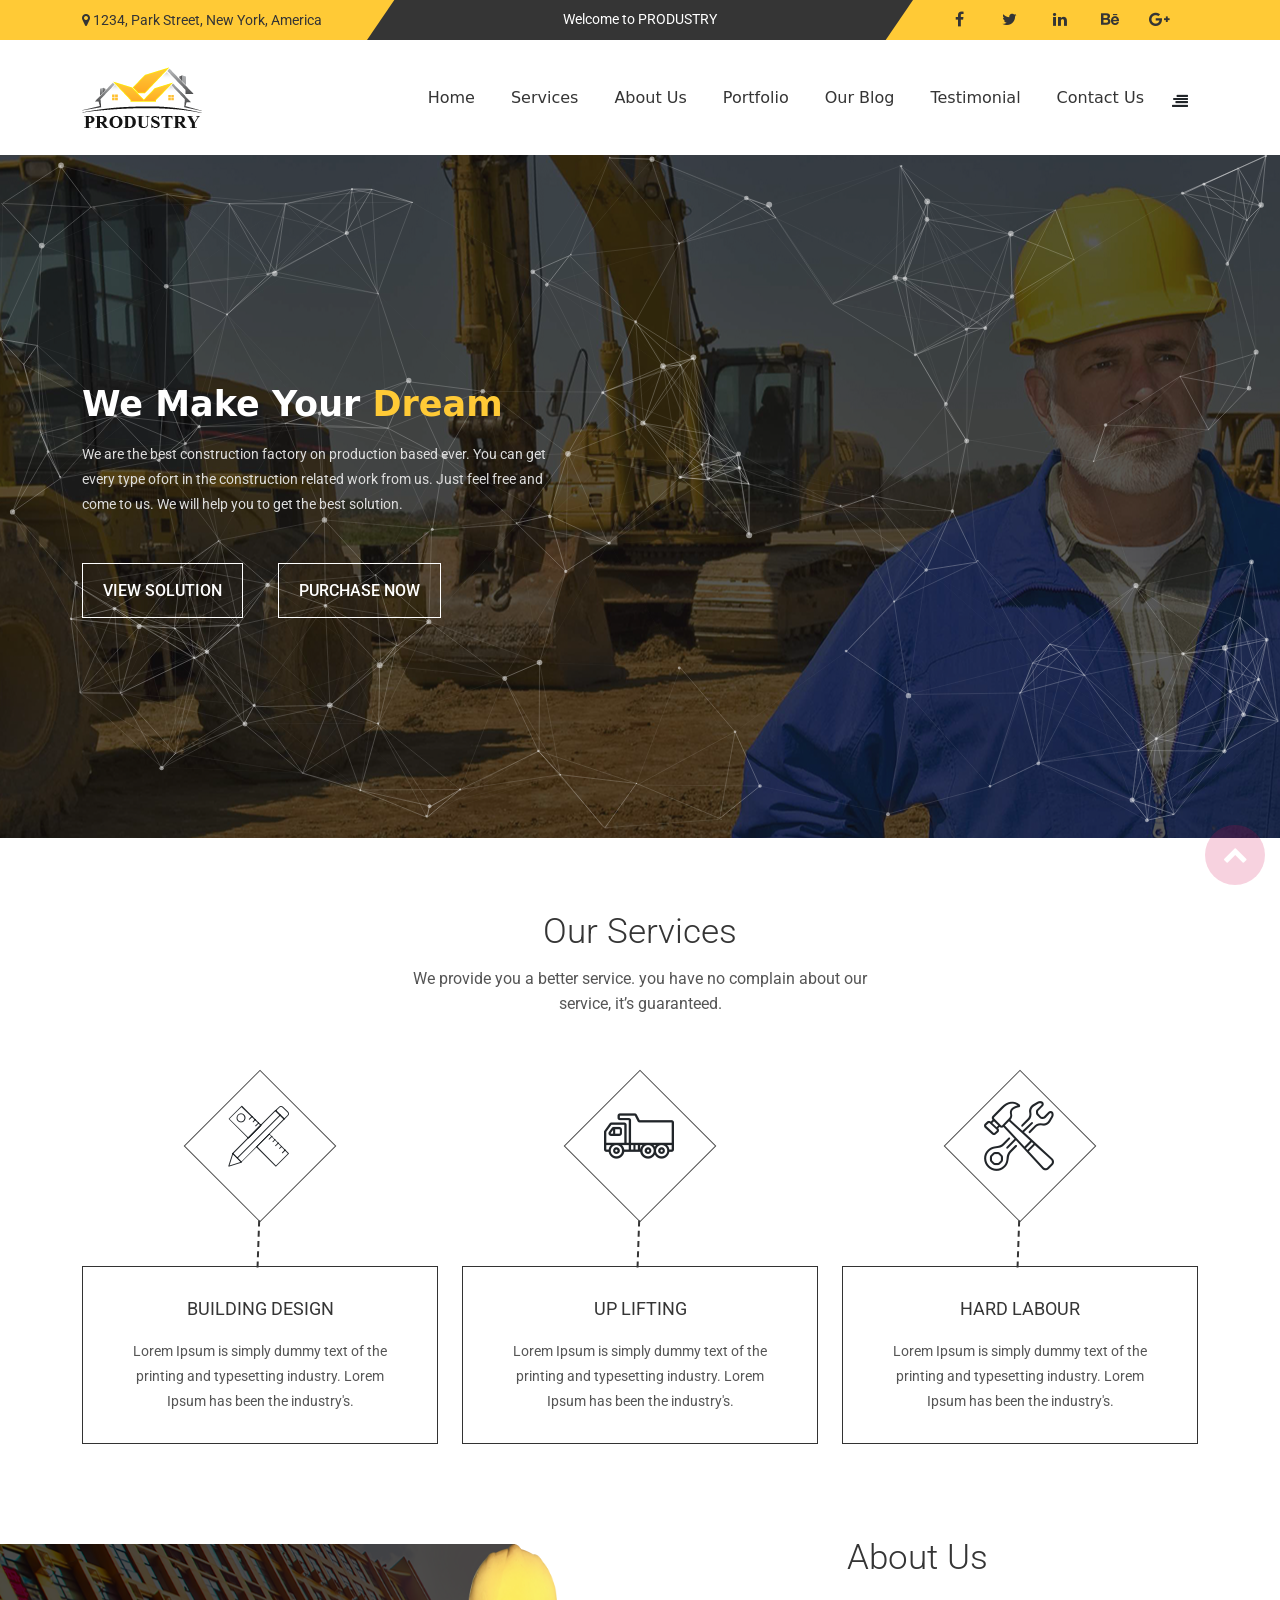
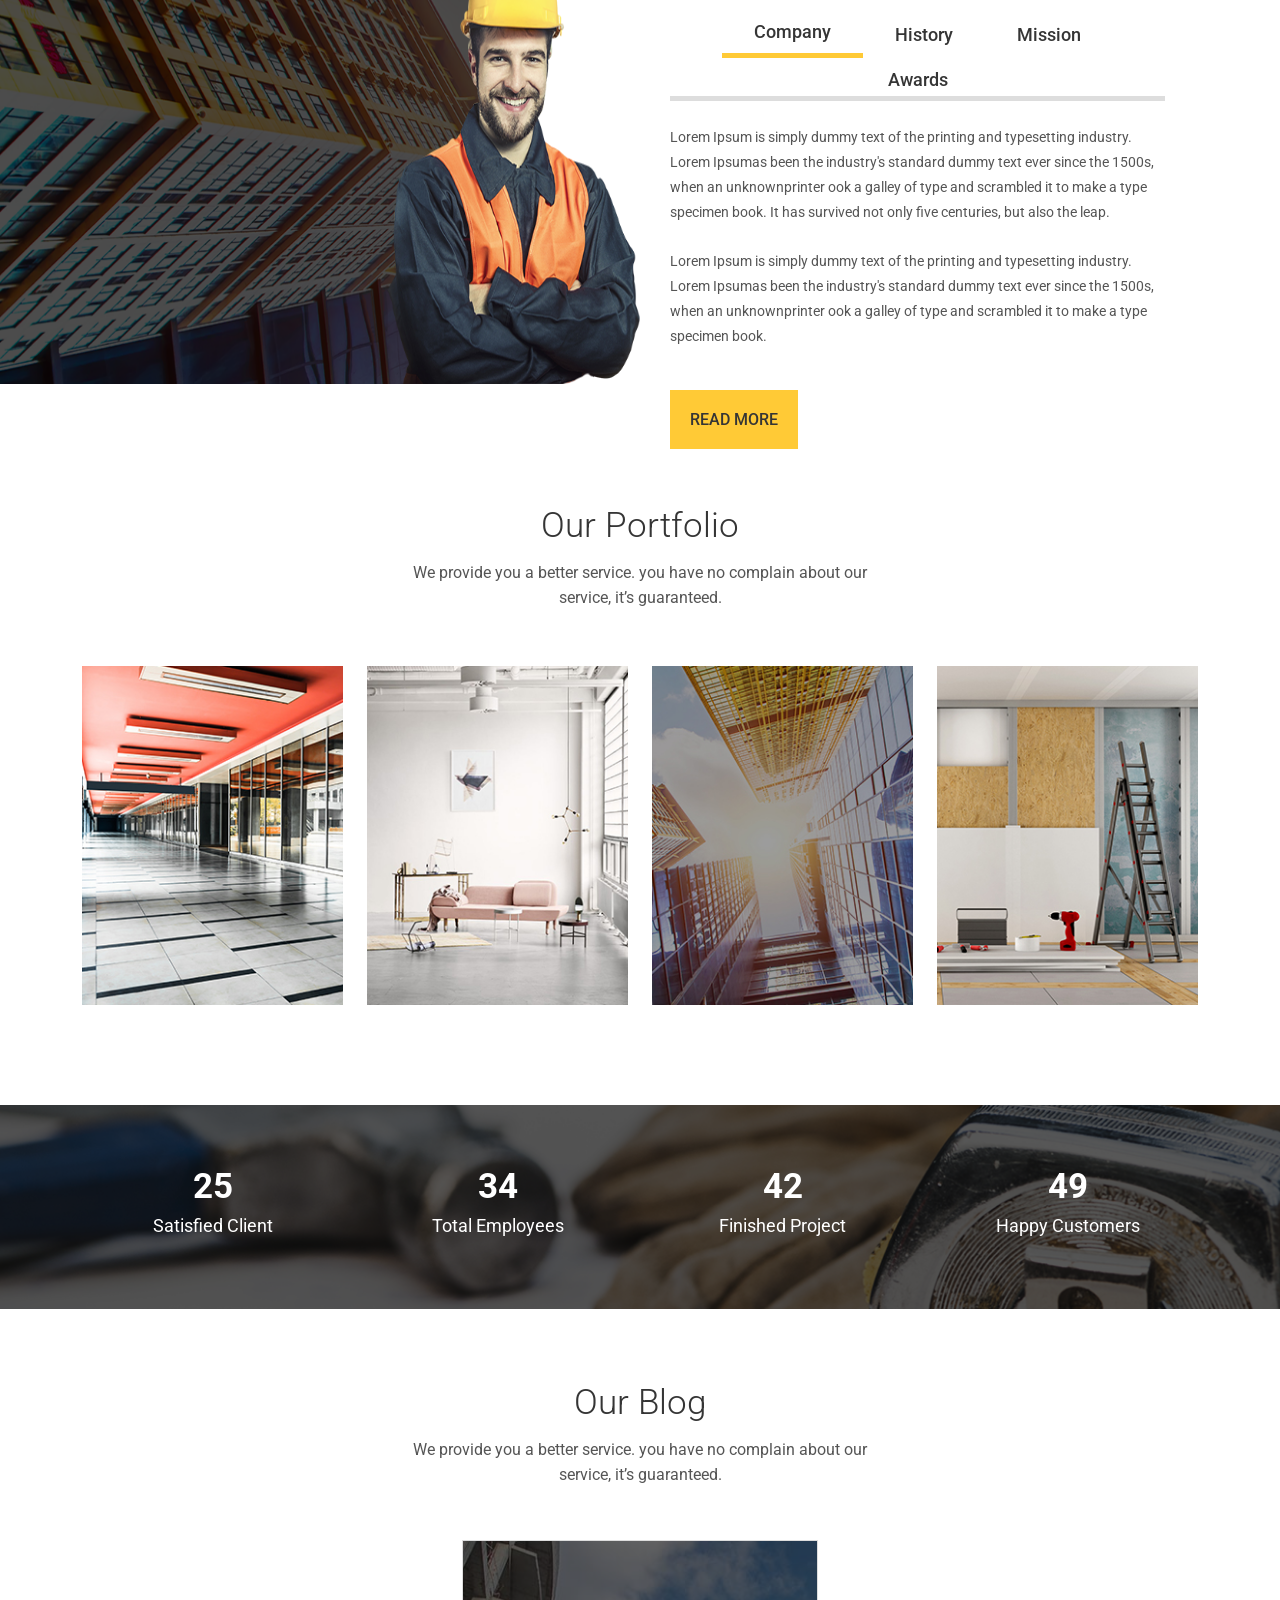
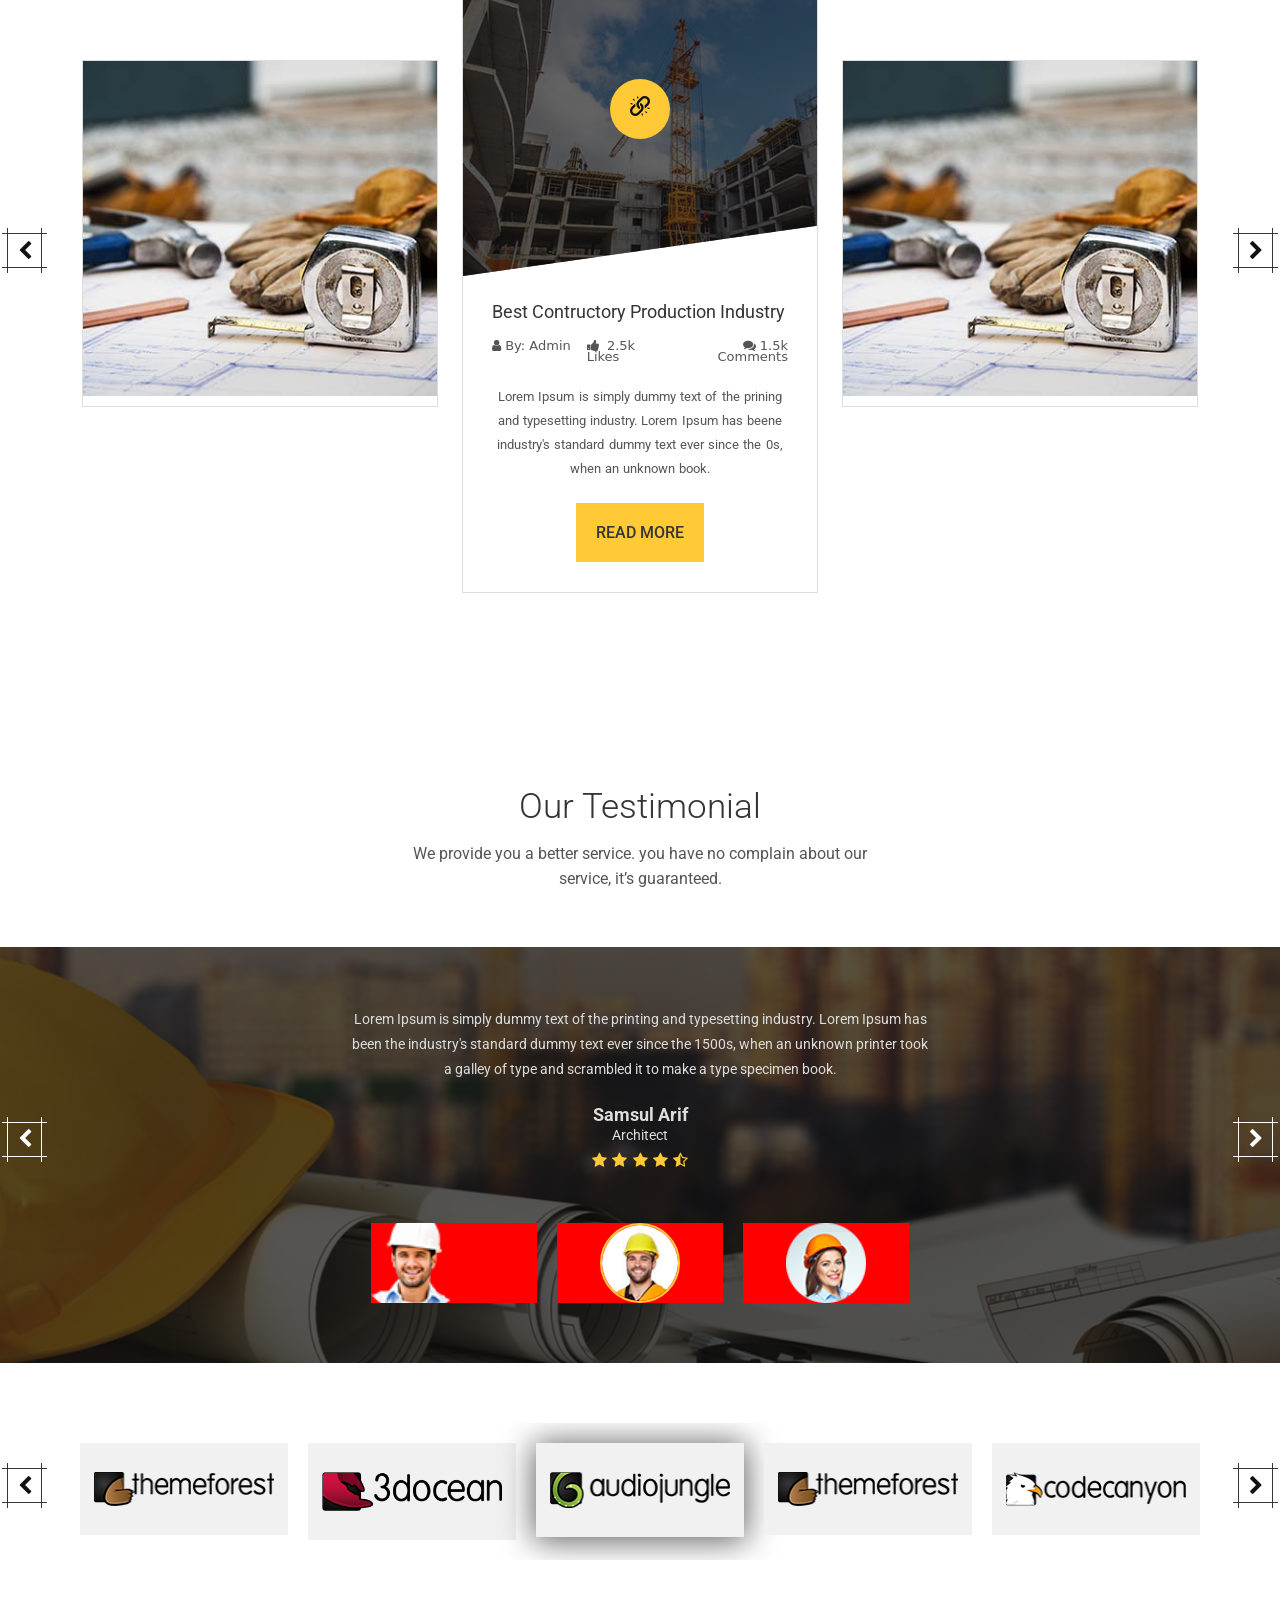
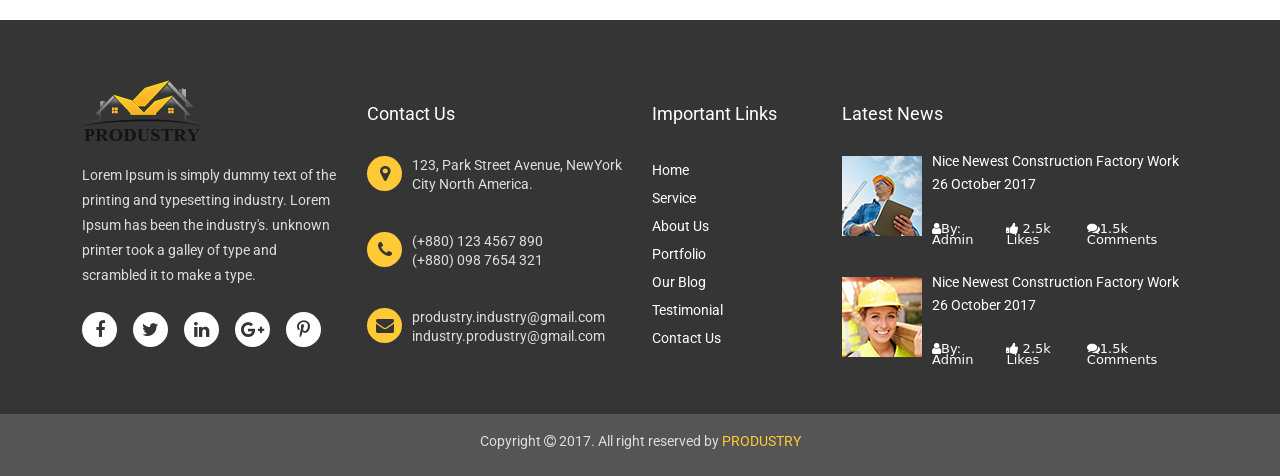
<file: index.html>
<!DOCTYPE html>
<html lang="en">
<head>
    <meta charset="UTF-8">
    <meta http-equiv="X-UA-Compatible" content="IE=edge">
    <meta name="viewport" content="width=device-width, initial-scale=1.0">
    <title>Produstry</title>
    <link href="https://fonts.googleapis.com/css2?family=Roboto:wght@300;400;500;700;900&display=swap" rel="stylesheet">
    <link rel="stylesheet" href="https://cdnjs.cloudflare.com/ajax/libs/font-awesome/4.7.0/css/font-awesome.min.css">
    <link rel="stylesheet" href="font/flaticon.css">
    <link rel="stylesheet" href="css/bootstrap.min.css">
    <link rel="stylesheet" href="css/slick.css">
    <link rel="stylesheet" href="css/style.css">
</head>
<body id="index-main" data-bs-spy="scroll" data-bs-target=".navbar-nav">
    <!-- =====================Preloader part Start Herea================ -->
  <div class="preloader">
      <div id="loader" class="load"> 
      </div>
  </div>
    <!--=========================Heading Top Start Here=====================-->
    <section id="header-top">
      <div class="container">
        <div class="row">
            <div class="col-lg-3 header-top-left align-item-center">
                <p>
                    <i class="fa fa-map-marker" aria-hidden="true"></i>
                    1234, Park Street, New York, America
                </p>

            </div>
            <div class="col-lg-6">
                <div class="header-top-middle">
                    <h4 class="">Welcome to PRODUSTRY</h4>
                </div>
            </div>
            <div class="col-lg-3 text-end social-icon">
                <ul>
                  <li><a href="#"><i class="fa fa-facebook"></i></a></li>
                  <li><a href="#"> <i class="fa fa-twitter"></i></a></li>
                  <li><a href="#"><i class="fa fa-linkedin"></i></a></li>
                  <li><a href="#"><i class="fa fa-behance"></i></a></li>
                  <li><a href="#"> <i class="fa fa-google-plus"></i></a></li>
                </ul>   
            </div>
        </div>
      </div>
    </section>
    <!--=========================Navbar Start Here=====================-->
    <nav class="navbar navbar-expand-lg ">
        <div class="container">
          <a class="navbar-brand" href="#index-main">
            <img src="images/logo.png" alt="logo">
          </a>
          <button class="navbar-toggler" type="button" data-bs-toggle="collapse" data-bs-target="#navbarSupportedContent" aria-controls="navbarSupportedContent" aria-expanded="false" aria-label="Toggle navigation">
            <i class="fa fa-bars" aria-hidden="true"></i>
          </button>
          <div class="collapse navbar-collapse" id="navbarSupportedContent">
            <ul class="navbar-nav ms-auto mb-2 mb-lg-0">
              <li class="nav-item">
                <a class="nav-link" aria-current="page" href="#index-main">Home</a>
              </li>
              <li class="nav-item">
                <a class="nav-link" aria-current="page" href="#service">Services</a>
              </li>
              <li class="nav-item">
                <a class="nav-link" aria-current="page" href="#about">About Us</a>
              </li>
              <li class="nav-item">
                <a class="nav-link" aria-current="page" href="#portfolio">Portfolio</a>
              </li>
              <li class="nav-item">
                <a class="nav-link" aria-current="page" href="#blog">Our Blog</a>
              </li>
              <li class="nav-item">
                <a class="nav-link" aria-current="page" href="#testimonial-top">Testimonial</a>
              </li>
              <li class="nav-item">
                <a class="nav-link" aria-current="page" href="#footer">Contact Us</a>
              </li>
              <li class="nav-item">
               <span class="fa fa-align-right"></span>
              </li>
            </ul>
      
          </div>
        </div>
      </nav>    
    <!--=========================Bannar Start Here=====================-->
    <section id="bannar">
        <div id="particles-js"></div>
        <div class="container">
            <div class="row">
                <div class="col-lg-6 bannar-content">
                    <h3>We Make Your <span>Dream</span></h3>
                    <p>We are the best construction factory on production based ever. You can get every type ofort in the construction related work from us. Just feel free and come to us. We will help you to get the best solution.</p>
                    <div class="bannar-btn">
                      <a href="">view solution</a>
                      <a data-bs-toggle="modal" data-bs-target="#exampleModal">purchase now</a>
                    </div>
                </div>
            </div>
        </div>
    </section>
    <div class="modal fade" id="exampleModal" tabindex="-1" aria-labelledby="exampleModalLabel" aria-hidden="true">
      <div class="modal-dialog">
        <div class="modal-content">
          <div class="modal-header">
            <h5 class="modal-title" id="exampleModalLabel">Login Now</h5>
            <button type="button" class="btn-close" data-bs-dismiss="modal" aria-label="Close"></button>
          </div>
          <div class="modal-body">
            <div class="row">
              <div class="col-lg-6">
                dfsfds
              </div>
              <div class="col-lg-6">
                fjdkfj
              </div>
            </div>
          </div>
          <div class="modal-footer">
            <button type="button" class="btn btn-secondary" data-bs-dismiss="modal">Close</button>
            <button type="button" class="btn btn-primary">Save changes</button>
          </div>
        </div>
      </div>
    </div>
    <!--=========================Service Start Here=====================-->
    <section id="service">
      <div class="container">
        <div class="row">
          <div class="col-lg-12 text-center heading-top">
            <h3>our Services</h3>
          </div>
        </div>
        <div class="row">
          <div class="col-lg-6 m-auto text-center heading-bottom">
            <h5>We provide you a better service. you have no complain about our service, it’s guaranteed.</h5>
          </div>
        </div>
        <div class="row">
          <div class="col-lg-4 service-main">
            <div class="service-icon">
              <i class="flaticon-pencil"></i>
            </div>
            <div class="service-content text-center">
                <h4>Building Design</h4>
                <p>Lorem Ipsum is simply dummy text of the printing and typesetting industry. Lorem Ipsum has been the industry's.</p>
            </div>
          </div>
          <div class="col-lg-4 service-main">
            <div class="service-icon">
              <i class="flaticon-dump-truck"></i>
            </div>
            <div class="service-content text-center">
                <h4>up lifting</h4>
                <p>Lorem Ipsum is simply dummy text of the printing and typesetting industry. Lorem Ipsum has been the industry's.</p>
            </div>
          </div>
          <div class="col-lg-4 service-main">
            <div class="service-icon">
              <i class="flaticon-tools"></i>
            </div>
            <div class="service-content text-center">
                <h4>hard labour</h4>
                <p>Lorem Ipsum is simply dummy text of the printing and typesetting industry. Lorem Ipsum has been the industry's.</p>
            </div>
          </div>
        </div>
      </div>
    </section>
    <!--=========================about Start Here=====================-->
    <section id="about">
      <div class="about-main d-flex">
        <div class="about-left">
          <img src="images/about-bg.png" alt="images" height="100%" class=" w-100">
        </div>
        <div class="about-right">
          <div class="row">
            <div class="col-lg-12 text-center heading-top">
              <h3>About Us</h3>
            </div>
          </div>
          <div class="row mx-0">
            <div class="col-lg-12 px-0 mt-10 ">
              <div class="nav d-flex justify-content-center nav-pills me-3" id="v-pills-tab" role="tablist" aria-orientation="vertical">
                <button class="nav-link active" id="v-pills-home-tab" data-bs-toggle="pill" data-bs-target="#v-pills-home" type="button" role="tab" aria-controls="v-pills-home" aria-selected="true">Company</button>
                <button class="nav-link" id="v-pills-profile-tab" data-bs-toggle="pill" data-bs-target="#v-pills-profile" type="button" role="tab" aria-controls="v-pills-profile" aria-selected="false">History</button>
                <button class="nav-link" id="v-pills-messages-tab" data-bs-toggle="pill" data-bs-target="#v-pills-messages" type="button" role="tab" aria-controls="v-pills-messages" aria-selected="false">Mission</button>
                <button class="nav-link" id="v-pills-settings-tab" data-bs-toggle="pill" data-bs-target="#v-pills-settings" type="button" role="tab" aria-controls="v-pills-settings" aria-selected="false">Awards</button>
              </div>
            </div>
          </div>
          <div class="row mx-0">
            <div class="col-lg-12 px-0">
              <div class="tab-content" id="v-pills-tabContent">
                <div class="tab-pane fade show active" id="v-pills-home" role="tabpanel" aria-labelledby="v-pills-home-tab">
                  <p class="about-tabs-con">Lorem Ipsum is simply dummy text of the printing and typesetting industry. Lorem Ipsumas been the industry's standard dummy text ever since the 1500s, when an unknownprinter ook a galley of type and scrambled it to make a type specimen book. It has survived not only five centuries, but also the leap.</p>
                  <p class="about-tabs-con">Lorem Ipsum is simply dummy text of the printing and typesetting industry. Lorem Ipsumas been the industry's standard dummy text ever since the 1500s, when an unknownprinter ook a galley of type and scrambled it to make a type specimen book.</p>
                  <div class="blog-btn ">
                    <a href="">read more</a>
                  </div>
                </div>
                <div class="tab-pane fade" id="v-pills-profile" role="tabpanel" aria-labelledby="v-pills-profile-tab">
                  <p class="about-tabs-con">Lorem Ipsum is simply dummy text of the printing and typesetting industry. Lorem Ipsumas been the industry's standard dummy text ever since the 1500s, when an unknownprinter ook a galley of type and scrambled it to make a type specimen book. It has survived not only five centuries, but also the leap.</p>
                  <p class="about-tabs-con">Lorem Ipsum is simply dummy text of the printing and typesetting industry. Lorem Ipsumas been the industry's standard dummy text ever since the 1500s, when an unknownprinter ook a galley of type and scrambled it to make a type specimen book.</p>
                  <div class="blog-btn ">
                    <a href="">read more</a>
                  </div>
                </div>
                <div class="tab-pane fade" id="v-pills-messages" role="tabpanel" aria-labelledby="v-pills-messages-tab"> <p class="about-tabs-con">Lorem Ipsum is simply dummy text of the printing and typesetting industry. Lorem Ipsumas been the industry's standard dummy text ever since the 1500s, when an unknownprinter ook a galley of type and scrambled it to make a type specimen book. It has survived not only five centuries, but also the leap.</p>
                  <p class="about-tabs-con">Lorem Ipsum is simply dummy text of the printing and typesetting industry. Lorem Ipsumas been the industry's standard dummy text ever since the 1500s, when an unknownprinter ook a galley of type and scrambled it to make a type specimen book.</p>
                  <div class="blog-btn ">
                    <a href="">read more</a>
                  </div></div>
                <div class="tab-pane fade" id="v-pills-settings" role="tabpanel" aria-labelledby="v-pills-settings-tab"> <p class="about-tabs-con">Lorem Ipsum is simply dummy text of the printing and typesetting industry. Lorem Ipsumas been the industry's standard dummy text ever since the 1500s, when an unknownprinter ook a galley of type and scrambled it to make a type specimen book. It has survived not only five centuries, but also the leap.</p>
                  <p class="about-tabs-con">Lorem Ipsum is simply dummy text of the printing and typesetting industry. Lorem Ipsumas been the industry's standard dummy text ever since the 1500s, when an unknownprinter ook a galley of type and scrambled it to make a type specimen book.</p>
                  <div class="blog-btn ">
                    <a href="">read more</a>
                  </div></div>
              </div>
            </div>
          </div>
        </div>
      </div>
    </section>
    <!--========================Portfolio Start Here=====================-->
    <section id="portfolio">
      <div class="container">
        <div class="row">
          <div class="col-lg-12 text-center heading-top">
            <h3>Our Portfolio</h3>
          </div>
        </div>
        <div class="row">
          <div class="col-lg-6 m-auto text-center heading-bottom">
            <h5>We provide you a better service. you have no complain about our service, it’s guaranteed.</h5>
          </div>
        </div>

        <div class="row">
          <div class="col-lg-3">
            <div class="portfolio-item">
              <div class="portfolio-img">
                <img src="images/portfolio1.jpg" alt="portimg">
              </div>
              <div class="portfolio-overlay">
                <div class="portfolio-text">
                  <h3>Architectural</h3>
                  <h4>Building/Architect</h4>
                </div>
              </div>
            </div>
          </div>
          <div class="col-lg-3">
            <div class="portfolio-item">
              <div class="portfolio-img">
                <img src="images/portfolio2.jpg" alt="portimg">
              </div>
              <div class="portfolio-overlay">
                <div class="portfolio-text">
                  <h3>Sketch</h3>
                  <h4>Building/Architect</h4>
                </div>
              </div>
            </div>
          </div>
          <div class="col-lg-3">
            <div class="portfolio-item">
              <div class="portfolio-img">
                <img src="images/portfolio3.jpg" alt="portimg">
              </div>
              <div class="portfolio-overlay">
                <div class="portfolio-text">
                  <h3>Rendering</h3>
                  <h4>Building/Architect</h4>
                </div>
              </div>
            </div>
          </div>
          <div class="col-lg-3">
            <div class="portfolio-item">
              <div class="portfolio-img">
                <img src="images/portfolio4.jpg" alt="portimg">
              </div>
              <div class="portfolio-overlay">
                <div class="portfolio-text">
                  <h3>Reconstruction</h3>
                  <h4>Building/Architect</h4>
                </div>
              </div>
            </div>
          </div>
        </div>
      </div>
    </section>
    <!--=========================Counter Start Here=====================-->
    <section id="counter">
      <div class="container">
        <div class="row counter-main ">
          <div class="col-lg-3 counter-item">
              <h3 class="counter">333</h3>
              <h4>Satisfied Client</h4>
          </div>
          <div class="col-lg-3 counter-item">
            <h3 class="counter">444</h3>
            <h4>Total Employees</h4>
          </div>
          <div class="col-lg-3 counter-item">
            <h3 class="counter">555</h3>
            <h4>Finished Project</h4>
          </div>
          <div class="col-lg-3 counter-item">
            <h3 class="counter">666</h3>
            <h4>Happy Customers</h4>
         </div>
        </div>
      </div>
    </section>
    <!--=========================Blog Start Here=====================-->
    <section id="blog">
      <div class="container">
        <div class="row">
          <div class="col-lg-12 text-center heading-top">
            <h3>Our Blog</h3>
          </div>
        </div>
        <div class="row">
          <div class="col-lg-6 m-auto text-center heading-bottom">
            <h5>We provide you a better service. you have no complain about our service, it’s guaranteed.</h5>
          </div>
        </div>
        <div class="slider-item-part">
          <div class="row main-blog-slider">
            <div class="col-lg-4 blog-main">
              <div class="blog-item">
                <div class="blog-img">
                  <img src="images/blog1.jpg" alt="" class="img-fluid w-100">
                  <div class="blog-img-overlay">
                    <div class="blog-icon">
                      <i class="flaticon-link"></i>
                    </div>
                  </div>
                </div>
                <div class="blog-text ">
                  <h4>Best Contructory Production Industry</h4>
                  <div class="row">
                    <div class="col-lg-4">
                      <div class="admin">
                        <h6> <i class="fa fa-user" aria-hidden="true"></i>&nbsp;By: Admin </h6>
                      </div>
                    </div>
                    <div class="col-lg-3 px-0">
                      <div class="admin">
                        <h6> <i class="fa fa-thumbs-up" aria-hidden="true"></i>&nbsp; 2.5k Likes</h6>
                      </div>
                    </div>
                    <div class="col-lg-5 text-end">
                      <div class="admin">
                        <h6> <i class="fa fa-comments" aria-hidden="true"></i></i>&nbsp;1.5k Comments</h6>
                      </div>
                    </div>
                  </div>
                  <h5 class="text-center">Lorem Ipsum is simply dummy text of the prining and typesetting industry. Lorem Ipsum has beene industry's standard dummy text ever since the 0s, when an unknown book.</h5>
                  <div class="blog-btn text-center">
                    <a href="">read more</a>
                  </div>
                </div>
              </div>
            </div>
            <div class="col-lg-4 blog-main">
              <div class="blog-item">
                <div class="blog-img">
                  <img src="images/blog2.jpg" alt="" class="img-fluid w-100">
                  <div class="blog-img-overlay">
                    <div class="blog-icon">
                      <i class="flaticon-link"></i>
                    </div>
                  </div>
                </div>
                <div class="blog-text ">
                  <h4>Best Contructory Production Industry</h4>
                  <div class="row">
                    <div class="col-lg-4">
                      <div class="admin">
                        <h6> <i class="fa fa-user" aria-hidden="true"></i>&nbsp;By: Admin </h6>
                      </div>
                    </div>
                    <div class="col-lg-3 px-0">
                      <div class="admin">
                        <h6> <i class="fa fa-thumbs-up" aria-hidden="true"></i>&nbsp; 2.5k Likes</h6>
                      </div>
                    </div>
                    <div class="col-lg-5 text-end">
                      <div class="admin">
                        <h6> <i class="fa fa-comments" aria-hidden="true"></i></i>&nbsp;1.5k Comments</h6>
                      </div>
                    </div>
                  </div>
                  <h5 class="text-center">Lorem Ipsum is simply dummy text of the prining and typesetting industry. Lorem Ipsum has beene industry's standard dummy text ever since the 0s, when an unknown book.</h5>
                  <div class="blog-btn text-center">
                    <a href="">read more</a>
                  </div>
                </div>
              </div>
            </div>
            <div class="col-lg-4 blog-main">
              <div class="blog-item">
                <div class="blog-img">
                  <img src="images/blog1.jpg" alt="" class="img-fluid w-100">
                  <div class="blog-img-overlay">
                    <div class="blog-icon">
                      <i class="flaticon-link"></i>
                    </div>
                  </div>
                </div>
                <div class="blog-text ">
                  <h4>Best Contructory Production Industry</h4>
                  <div class="row">
                    <div class="col-lg-4">
                      <div class="admin">
                        <h6> <i class="fa fa-user" aria-hidden="true"></i>&nbsp;By: Admin </h6>
                      </div>
                    </div>
                    <div class="col-lg-3 px-0">
                      <div class="admin">
                        <h6> <i class="fa fa-thumbs-up" aria-hidden="true"></i>&nbsp; 2.5k Likes</h6>
                      </div>
                    </div>
                    <div class="col-lg-5 text-end">
                      <div class="admin">
                        <h6> <i class="fa fa-comments" aria-hidden="true"></i></i>&nbsp;1.5k Comments</h6>
                      </div>
                    </div>
                  </div>
                  <h5 class="text-center">Lorem Ipsum is simply dummy text of the prining and typesetting industry. Lorem Ipsum has beene industry's standard dummy text ever since the 0s, when an unknown book.</h5>
                  <div class="blog-btn text-center">
                    <a href="">read more</a>
                  </div>
                </div>
              </div>
            </div>
            <div class="col-lg-4 blog-main">
              <div class="blog-item">
                <div class="blog-img">
                  <img src="images/blog2.jpg" alt="" class="img-fluid w-100">
                  <div class="blog-img-overlay">
                    <div class="blog-icon">
                      <i class="flaticon-link"></i>
                    </div>
                  </div>
                </div>
                <div class="blog-text ">
                  <h4>Best Contructory Production Industry</h4>
                  <div class="row">
                    <div class="col-lg-4">
                      <div class="admin">
                        <h6> <i class="fa fa-user" aria-hidden="true"></i>&nbsp;By: Admin </h6>
                      </div>
                    </div>
                    <div class="col-lg-3 px-0">
                      <div class="admin">
                        <h6> <i class="fa fa-thumbs-up" aria-hidden="true"></i>&nbsp; 2.5k Likes</h6>
                      </div>
                    </div>
                    <div class="col-lg-5 text-end">
                      <div class="admin">
                        <h6> <i class="fa fa-comments" aria-hidden="true"></i></i>&nbsp;1.5k Comments</h6>
                      </div>
                    </div>
                  </div>
                  <h5 class="text-center">Lorem Ipsum is simply dummy text of the prining and typesetting industry. Lorem Ipsum has beene industry's standard dummy text ever since the 0s, when an unknown book.</h5>
                  <div class="blog-btn text-center">
                    <a href="">read more</a>
                  </div>
                </div>
              </div>
            </div>
          </div>
          <div class="slider-left-array">
            <a class="blog-array-left"><i class="fa fa-chevron-left" aria-hidden="true"></i>
            </a>
          </div>
          <div class="slider-right-array">
            <a class="blog-array-left"><i class="fa fa-chevron-right" aria-hidden="true"></i>
            </a>
          </div>
        </div>
      </div>
    </section>
    <!--=========================Testimonial Start Here=====================-->
    <div id="testimonial-top" class="container">
      <div class="row">
        <div class="col-lg-12 text-center heading-top">
          <h3>Our Testimonial</h3>
        </div>
      </div>
      <div class="row">
        <div class="col-lg-6 m-auto text-center heading-bottom">
          <h5>We provide you a better service. you have no complain about our service, it’s guaranteed.</h5>
        </div>
      </div>
    </div>
    <section id="testimonial">
      <div class="container">
          <div class="col-lg-6 m-auto testimonial-main">
            <div class="row testi-slider">
              <div class="col-lg-12">
                <div class="testi-con-main">
                  <div class="testi-con-item text-center">
                    <p>Lorem Ipsum is simply dummy text of the printing and typesetting industry. Lorem Ipsum has been the industry's standard dummy text ever since the 1500s, when an unknown printer took a galley of type and scrambled it to make a type specimen book.</p>
                    <h4>Samsul Arif</h4>
                    <h6>Architect</h6>
                    <div class="review-icon">
                      <i class="fa fa-star" aria-hidden="true"></i>
                      <i class="fa fa-star" aria-hidden="true"></i>
                      <i class="fa fa-star" aria-hidden="true"></i>
                      <i class="fa fa-star" aria-hidden="true"></i>
                      <i class="fa fa-star-half-o" aria-hidden="true"></i>
                    </div>
                  </div>
              </div>
              </div>
              <div class="col-lg-12">
                <div class="testi-con-main">
                  <div class="testi-con-item text-center">
                    <p>The previous name of Bhola district is Ashutosh. J. C. Jack stated in his "Bakerganj Gazetier" that the island started creating in 1235 and cultivation in this area started in 1300. In 1500, Portuguese and Mog pirates established their bases in this island.</p>
                    <h4>Siam Talukder</h4>
                    <h6>Designer</h6>
                    <div class="review-icon">
                      <i class="fa fa-star" aria-hidden="true"></i>
                      <i class="fa fa-star" aria-hidden="true"></i>
                      <i class="fa fa-star" aria-hidden="true"></i>
                      <i class="fa fa-star" aria-hidden="true"></i>
                      <i class="fa fa-star" aria-hidden="true"></i>
                    </div>
                  </div>
              </div>
              </div>
              <div class="col-lg-12">
                <div class="testi-con-main">
                  <div class="testi-con-item text-center">
                    <p>The existence of a settlement in the area that is now Dhaka dates from the 7th century. The city area was ruled by the Buddhist kingdom of Kamarupa and the Pala Empire before passing to the control of the Hindu Sena dynasty in the 9th century. The name of the town may have derived after the establishment of the Goddess Dhakeshvari's temple by Ballal Sena in the 12th century.</p>
                    <h4>Alex</h4>
                    <h6>Engineer</h6>
                    <div class="review-icon">
                      <i class="fa fa-star" aria-hidden="true"></i>
                      <i class="fa fa-star" aria-hidden="true"></i>
                      <i class="fa fa-star" aria-hidden="true"></i>
                      <i class="fa fa-star-half-o" aria-hidden="true"></i>
                    </div>
                  </div>
              </div>
              </div>
              <div class="col-lg-12">
                <div class="testi-con-main">
                  <div class="testi-con-item text-center">
                    <p>Lorem Ipsum is simply dummy text of the printing and typesetting industry. Lorem Ipsum has been the industry's standard dummy text ever since the 1500s, when an unknown printer took a galley of type and scrambled it to make a type specimen book.</p>
                    <h4>Nihal Chowdury</h4>
                    <h6>Architect</h6>
                    <div class="review-icon">
                      <i class="fa fa-star" aria-hidden="true"></i>
                      <i class="fa fa-star" aria-hidden="true"></i>
                      <i class="fa fa-star" aria-hidden="true"></i>
                      <i class="fa fa-star" aria-hidden="true"></i>
                      
                    </div>
                  </div>
              </div>
              </div>
              <div class="col-lg-12">
                <div class="testi-con-main">
                  <div class="testi-con-item text-center">
                    <p>Lorem Ipsum is simply dummy text of the printing and typesetting industry. Lorem Ipsum has been the industry's standard dummy text ever since the 1500s, when an unknown printer took a galley of type and scrambled it to make a type specimen book.</p>
                    <h4>Tuhin Hossain</h4>
                    <h6>Architect</h6>
                    <div class="review-icon">
                      <i class="fa fa-star" aria-hidden="true"></i>
                      <i class="fa fa-star" aria-hidden="true"></i>
                      <i class="fa fa-star" aria-hidden="true"></i>
                      <i class="fa fa-star" aria-hidden="true"></i>
                      <i class="fa fa-star" aria-hidden="true"></i>
                    </div>
                  </div>
              </div>
              </div>
            </div>
            <div class="row">
              <div class="testi-img-main">
                <div class="col-lg-4 testi-slider">
                  <div class="testi-img-item ">
                    <div class="circle-img m-auto">
                      <img src="images/testmonial1.png" alt="testimonial" class="img-fluid w-100">
                    </div>
                  </div>
                </div>
                <div class="col-lg-4 testi-slider">
                  <div class="testi-img-item ">
                    <div class="circle-img m-auto">
                      <img src="images/testimonial2.png" alt="testimonial2" class="img-fluid w-100">
                    </div>
                  </div>
                </div>
                <div class="col-lg-4 testi-slider">
                  <div class="testi-img-item ">
                    <div class="circle-img m-auto">
                      <img src="images/testimonial3.png" alt="testimonial3" class="img-fluid w-100">
                    </div>
                  </div>
                </div>
                <div class="col-lg-4 testi-slider">
                  <div class="testi-img-item">
                    <div class="circle-img">
                      <img src="images/testimonial2.png" alt="testimonial4" class="img-fluid w-100">
                    </div>
                  </div>
                </div>
                <div class="col-lg-4 testi-slider">
                  <div class="testi-img-item">
                    <div class="circle-img">
                      <img src="images/testimonial3.png" alt="testimonial5" class="img-fluid w-100">
                    </div>
                  </div>
                </div>
              </div>
            </div>
          </div>
        
        <div class="testi-left-array ">
          <a class="blog-array-left"><i class="fa fa-chevron-left" aria-hidden="true"></i>
          </a>
        </div>
        <div class="testi-right-array">
          <a class="blog-array-left"><i class="fa fa-chevron-right" aria-hidden="true"></i>
          </a>
        </div>
      </div>
    </section>
    <!--=========================Marketplace Start Here=====================-->
    <section id="marketplace">
      <div class="container">
          <div class="marketplace-total">
            <div class="row marketplace-slider-main">
              <div class="col-lg marketplace-item">
                  <div class="marketplace-img text-center">
                      <img src="images/mar1.png" alt="" class="img-fluid w-100">
                  </div> 
              </div>
              <div class="col-lg marketplace-item">
                  <div class="marketplace-img text-center">
                      <img src="images/mar2.png" alt="" class="img-fluid w-100">
                  </div> 
              </div>
              <div class="col-lg marketplace-item">
                  <div class="marketplace-img text-center">
                      <img src="images/mar3.png" alt="" class="img-fluid w-100">
                  </div> 
              </div>
              <div class="col-lg marketplace-item">
                  <div class="marketplace-img text-center">
                      <img src="images/mar4.png" alt="" class="img-fluid w-100">
                  </div> 
              </div>
              <div class="col-lg marketplace-item">
                  <div class="marketplace-img text-center">
                      <img src="images/mar5.png" alt="" class="img-fluid w-100">
                  </div> 
              </div>
              <div class="col-lg marketplace-item">
                <div class="marketplace-img text-center">
                    <img src="images/mar3.png" alt="" class="img-fluid w-100">
                </div> 
            </div>
          </div>
          <div class="marketplace-left-array">
            <a class="blog-array-left"><i class="fa fa-chevron-left" aria-hidden="true"></i>
            </a>
          </div>
          <div class="marketplace-right-array">
            <a class="blog-array-left"><i class="fa fa-chevron-right" aria-hidden="true"></i>
            </a>
          </div>
        </div>
      </div>
  </section>
    <!--=========================Footer Start Here=====================-->
  <section id="footer">
    <div class="container">
      <div class="row">
        <div class="col-lg-3">
          <div class="footer-social">
            <div class="social-logo">
              <img src="images/logo.png" alt="">
            </div>
            <div class="social-con">
              <p>Lorem Ipsum is simply dummy text of the printing and typesetting industry. Lorem Ipsum has been the industry's.
                unknown printer took a galley of type and scrambled it to make a type.</p>
            </div>
            <div class="social-icon">
              <a href="" class="footer-social-icon"><i class="fa fa-facebook"></i></a>
              <a href="" class="footer-social-icon"><i class="fa fa-twitter"></i></a>
              <a href="" class="footer-social-icon"><i class="fa fa-linkedin"></i></a>
              <a href="" class="footer-social-icon"><i class="fa fa-google-plus"></i></a>
              <a href="" class="footer-social-icon"><i class="fa fa-pinterest-p"></i></a>
            </div>
          </div>
        </div>
        <div class="col-lg-3">
          <div class="contact">
           <div class="f-part-head">
             <h4>contact us</h4>
           </div>
           <div class="con-add">
             <div class="con-add-icon">
               <i class="fa fa-map-marker"></i>
             </div>
             <div class="con-add-text">
               <h5>123, Park Street Avenue, NewYork<br> City North America.</h5>
             </div>
           </div>
           <div class="con-add">
            <div class="con-add-icon">
              <i class="fa fa-phone"></i>
            </div>
            <div class="con-add-text">
              <h5>(+880) 123 4567 890<br>
                (+880) 098 7654 321</h5>
            </div>
          </div>
          <div class="con-add">
            <div class="con-add-icon">
              <i class="fa fa-envelope"></i>
            </div>
            <div class="con-add-text">
              <h5>produstry.industry@gmail.com<br>
                industry.produstry@gmail.com</h5>
            </div>
          </div>
          </div>
        </div>
        <div class="col-lg-2">
          <div class="imp-link">
            <div class="f-part-head">
              <h4>important links</h4>
            </div>
            <div class="link-item">
              <a href="#index-main">Home</a>
            </div>
            <div class="link-item">
              <a href="#service">Service</a>
            </div>
            <div class="link-item">
              <a href="#about">About Us</a>
            </div>
            <div class="link-item">
              <a href="#portfolio">Portfolio</a>
            </div>
            <div class="link-item">
              <a href="#blog">Our Blog</a>
            </div>
            <div class="link-item">
              <a href="#testimonial-top">Testimonial</a>
            </div>
            <div class="link-item">
              <a href="#footer">Contact Us</a>
            </div>
          </div>
        </div>
        <div class="col-lg-4">
          <div class="latest-news-main">
            <div class="f-part-head">
              <h4>latest news</h4>
            </div>
            <div class="latest-news">
              <div class="latest-news-item pb-4">
                <div class="news-img">
                  <img src="images/news1.jpg" alt="">
                </div>
                <div class="news-con">
                  <h5>Nice Newest Construction Factory Work</h5>
                  <h5 class="pt-1">26 October 2017</h5>
                  <div class="news-react">
                    <div class="admin">
                      <h6> <i class="fa fa-user" aria-hidden="true"></i>By: Admin </h6>
                    </div>
                    <div class="admin">
                      <h6> <i class="fa fa-thumbs-up" aria-hidden="true"></i> 2.5k Likes</h6>
                    </div>
                    <div class="admin">
                      <h6> <i class="fa fa-comments" aria-hidden="true"></i></i>1.5k Comments</h6>
                    </div>
                  </div>
                </div>
              </div>
              <div class="latest-news-item">
                <div class="news-img">
                  <img src="images/news2.jpg" alt="">
                </div>
                <div class="news-con">
                  <h5>Nice Newest Construction Factory Work</h5>
                  <h5 class="pt-1">26 October 2017</h5>
                  <div class="news-react">
                    <div class="admin">
                      <h6> <i class="fa fa-user" aria-hidden="true"></i>By: Admin </h6>
                    </div>
                    <div class="admin">
                      <h6> <i class="fa fa-thumbs-up" aria-hidden="true"></i> 2.5k Likes</h6>
                    </div>
                    <div class="admin">
                      <h6> <i class="fa fa-comments" aria-hidden="true"></i></i>1.5k Comments</h6>
                    </div>
                  </div>
                </div>
              </div>
            </div>
          </div>
        </div>
      </div>
    </div>
  </section>
  <a class="bottom-to-top" >
    <i class="fa fa-chevron-up" aria-hidden="true"></i>
  </a>
    <!--=========================Footer Bottom Start Here=====================-->
    <section id="footer-bottom">
      <div class="container">
        <div class="row">
          <div class="col-lg-12 text-center">
            <h5>Copyright <i class="fa fa-copyright"></i> 2017. All right reserved by <a href="">PRODUSTRY</a></h5>
          </div>
        </div>
      </div>
    </section>
    <!--=========================JavaScript Link Start Here=====================-->
    <script src="js/bootstrap.bundle.min.js"></script>
    <script src="js/jquery-1.12.4.min.js"></script>
    <script src="js/jquery.counterup.min.js"></script>
    <script src="js/waypoints.min.js"></script>
    <script src="js/particles.js"></script>
    <script src="js/particles.min.js"></script>
    <script src="js/stats.min.js"></script>
    <script src="js/slick.min.js"></script>
    <script src="js/custom.js"></script>
</body>
</html>
</file>
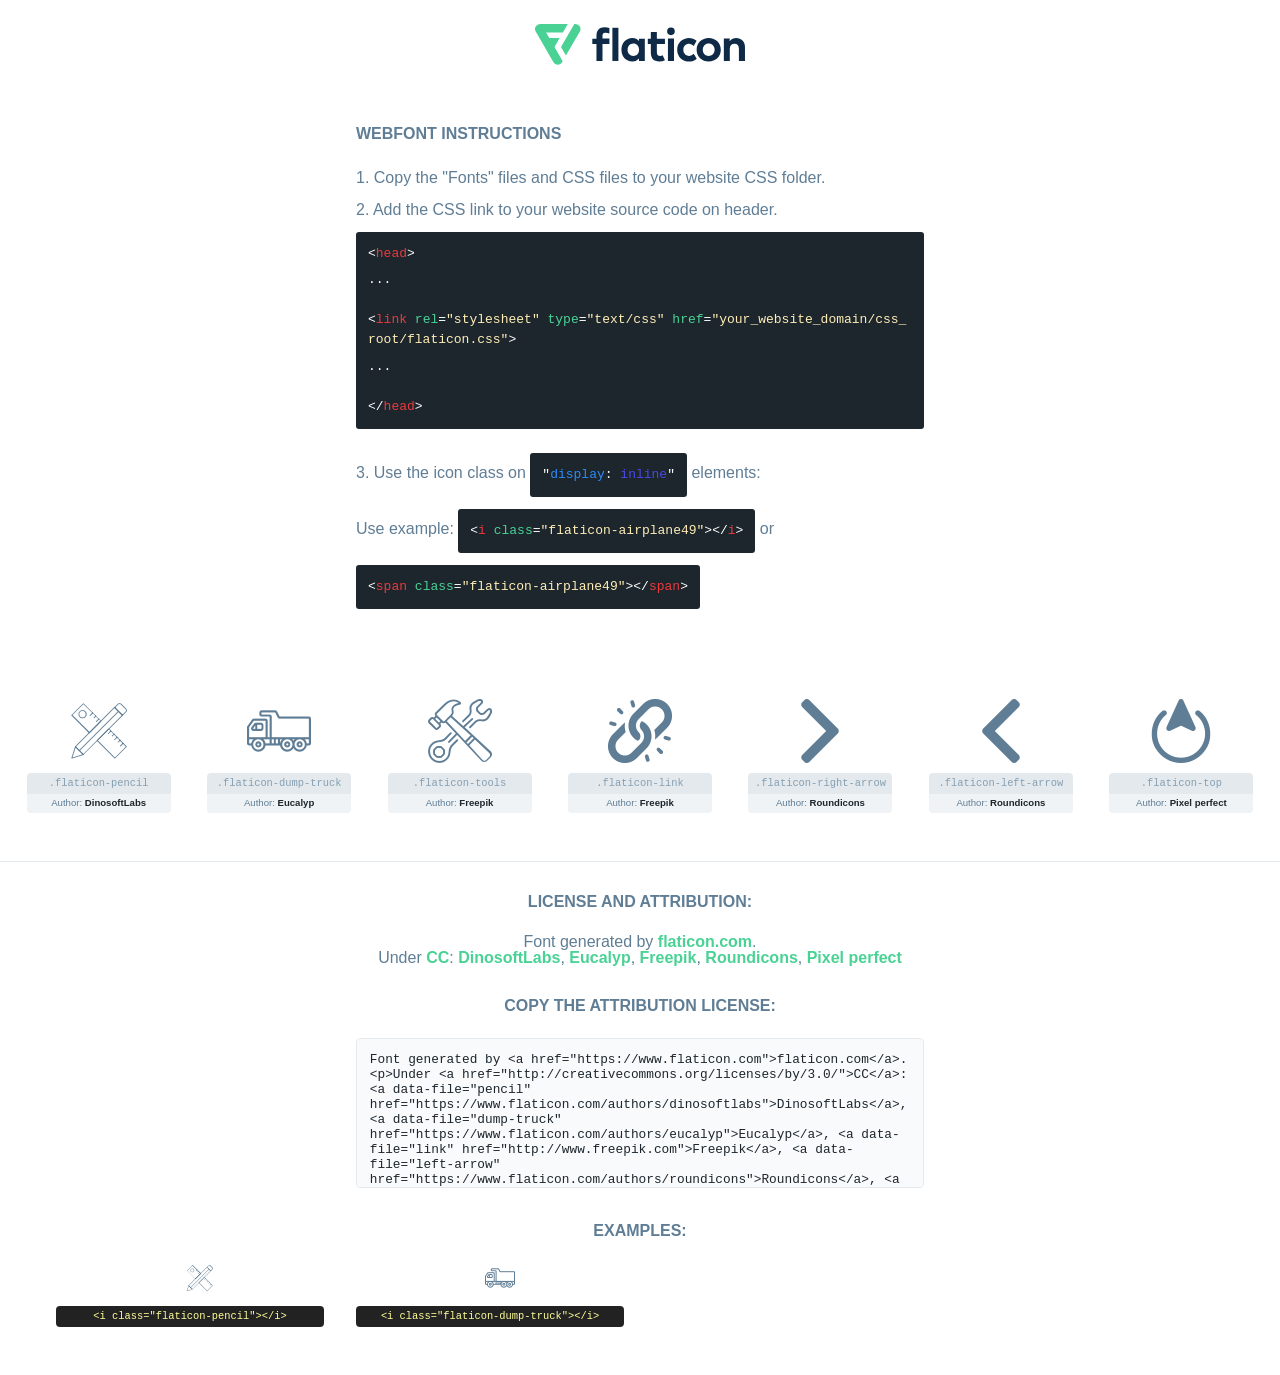
<file: font/flaticon.html>
<!DOCTYPE html>
<html lang="en">
<head>
    <title>Flaticon Webfont</title>
    <link rel="stylesheet" type="text/css" href="flaticon.css"/>
    <meta charset="UTF-8">
    <style>
        html, body, div, span, applet, object, iframe,
        h1, h2, h3, h4, h5, h6, p, blockquote, pre,
        a, abbr, acronym, address, big, cite, code,
        del, dfn, em, img, ins, kbd, q, s, samp,
        small, strike, strong, sub, sup, tt, var,
        b, u, i, center,
        dl, dt, dd, ol, ul, li,
        fieldset, form, label, legend,
        table, caption, tbody, tfoot, thead, tr, th, td,
        article, aside, canvas, details, embed,
        figure, figcaption, footer, header, hgroup,
        menu, nav, output, ruby, section, summary,
        time, mark, audio, video {
            margin: 0;
            padding: 0;
            border: 0;
            font-size: 100%;
            font: inherit;
            vertical-align: baseline;
        }

        /* HTML5 display-role reset for older browsers */
        article, aside, details, figcaption, figure,
        footer, header, hgroup, menu, nav, section {
            display: block;
        }

        body {
            line-height: 1;
        }

        ol, ul {
            list-style: none;
        }

        blockquote, q {
            quotes: none;
        }

        blockquote:before, blockquote:after,
        q:before, q:after {
            content: '';
            content: none;
        }

        table {
            border-collapse: collapse;
            border-spacing: 0;
        }

        body {
            font-family: Helvetica, Arial, sans-serif;
            font-size: 16px;
            color: #5f7d95;
        }

        a {
            color: #4AD295;
            font-weight: bold;
            text-decoration: none;
        }

        * {
            -moz-box-sizing: border-box;
            -webkit-box-sizing: border-box;
            box-sizing: border-box;
            margin: 0;
            padding: 0;
        }

        [class^="flaticon-"]:before, [class*=" flaticon-"]:before, [class^="flaticon-"]:after, [class*=" flaticon-"]:after {
            font-family: Flaticon;
            font-size: 30px;
            font-style: normal;
            margin-left: 20px;
            color: #333;
        }

        .wrapper {
            max-width: 600px;
            margin: auto;
            padding: 0 1em;
        }

        .title {
            margin-bottom: 24px;
            text-transform: uppercase;
            font-weight: bold;
        }

        header {
            text-align: center;
            padding: 24px;
        }

        header .logo {
            width: 210px;
            height: auto;
            border: none;
            display: inline-block;
        }

        header strong {
            font-size: 28px;
            font-weight: 500;
            vertical-align: middle;
        }

        .demo {
            margin: 2em auto;
            line-height: 1.25em;
        }

        .demo ul li {
            margin-bottom: 12px;
        }

        .demo ul li code {
            background-color: #1D262D;
            border-radius: 3px;
            padding: 12px;
            display: inline-block;
            color: #fff;
            font-family: Consolas, Monaco, Lucida Console, Liberation Mono, DejaVu Sans Mono, Bitstream Vera Sans Mono, Courier New, monospace;
            font-weight: lighter;
            margin-top: 12px;
            font-size: 13px;
            word-break: break-all;
        }

        .demo ul li code .red {
            color: #EC3A3B;
        }

        .demo ul li code .green {
            color: #4AD295;
        }

        .demo ul li code .yellow {
            color: #FFEEB6;
        }

        .demo ul li code .blue {
            color: #2C8CF4;
        }

        .demo ul li code .purple {
            color: #4949E7;
        }

        .demo ul li code .dots {
            margin-top: 0.5em;
            display: block;
        }

        #glyphs {
            border-bottom: 1px solid #E3E9ED;
            padding: 2em 0;
            text-align: center;
        }

        .glyph {
            display: inline-block;
            width: 9em;
            margin: 1em;
            text-align: center;
            vertical-align: top;
            background: #FFF;
        }

        .glyph .flaticon {
            padding: 10px;
            display: block;
            font-family: "Flaticon";
            font-size: 64px;
            line-height: 1;
        }

        .glyph .flaticon:before {
            font-size: 64px;
            color: #5f7d95;
            margin-left: 0;
        }

        .class-name {
            font-size: 0.65em;
            background-color: #E3E9ED;
            color: #869FB2;
            border-radius: 4px 4px 0 0;
            padding: 0.5em;
            font-family: Consolas, Monaco, Lucida Console, Liberation Mono, DejaVu Sans Mono, Bitstream Vera Sans Mono, Courier New, monospace;
        }

        .author-name {
            font-size: 0.6em;
            background-color: #EFF3F6;
            border-top: 0;
            border-radius: 0 0 4px 4px;
            padding: 0.5em;
        }

        .author-name a {
            color: #1D262D;
        }

        .class-name:last-child {
            font-size: 10px;
            color: #888;
        }

        .class-name:last-child a {
            font-size: 10px;
            color: #555;
        }

        .glyph > input {
            display: block;
            width: 100px;
            margin: 5px auto;
            text-align: center;
            font-size: 12px;
            cursor: text;
        }

        .glyph > input.icon-input {
            font-family: "Flaticon";
            font-size: 16px;
            margin-bottom: 10px;
        }

        .attribution .title {
            margin-top: 2em;
        }

        .attribution textarea {
            background-color: #F8FAFB;
            color: #1D262D;
            padding: 1em;
            border: none;
            box-shadow: none;
            border: 1px solid #E3E9ED;
            border-radius: 4px;
            resize: none;
            width: 100%;
            height: 150px;
            font-size: 0.8em;
            font-family: Consolas, Monaco, Lucida Console, Liberation Mono, DejaVu Sans Mono, Bitstream Vera Sans Mono, Courier New, monospace;
            -webkit-appearance: none;
        }

        .attribution textarea:hover {
            border-color: #CFD9E0;
        }

        .attribution textarea:focus {
            border-color: #4AD295;
        }

        .iconsuse {
            margin: 2em auto;
            text-align: center;
            max-width: 1200px;
        }

        .iconsuse:after {
            content: '';
            display: table;
            clear: both;
        }

        .iconsuse .image {
            float: left;
            width: 25%;
            padding: 0 1em;
        }

        .iconsuse .image p {
            margin-bottom: 1em;
        }

        .iconsuse .image span {
            display: block;
            font-size: 0.65em;
            background-color: #222;
            color: #fff;
            border-radius: 4px;
            padding: 0.5em;
            color: #FFFF99;
            margin-top: 1em;
            font-family: Consolas, Monaco, Lucida Console, Liberation Mono, DejaVu Sans Mono, Bitstream Vera Sans Mono, Courier New, monospace;
        }

        .flaticon:before {
            color: #5f7d95;
        }

        #footer {
            text-align: center;
            background-color: #1D262D;
            color: #869FB2;
            padding: 12px;
            font-size: 14px;
        }

        #footer a {
            font-weight: normal;
        }

        @media (max-width: 960px) {
            .iconsuse .image {
                width: 50%;
            }
        }

        .preview {
            width: 100px;
            display: inline-block;
            margin: 10px;
        }

        .preview .inner {
            display: inline-block;
            width: 100%;
            text-align: center;
            background: #f5f5f5;
            -webkit-border-radius: 3px 3px 0 0;
            -moz-border-radius: 3px 3px 0 0;
            border-radius: 3px 3px 0 0;
        }

        .preview .inner  {
            line-height: 85px;
            font-size: 40px;
            color: #333;
        }

        .label {
            display: inline-block;
            width: 100%;
            box-sizing: border-box;
            padding: 5px;
            font-size: 10px;
            font-family: Monaco, monospace;
            color: #666;
            white-space: nowrap;
            overflow: hidden;
            text-overflow: ellipsis;
            background: #ddd;
            -webkit-border-radius: 0 0 3px 3px;
            -moz-border-radius: 0 0 3px 3px;
            border-radius: 0 0 3px 3px;
            color: #666;
        }
    </style>
</head>
<body>
    <header>
        <a href="https://www.flaticon.com/" target="_blank" class="logo">
            <svg xmlns="http://www.w3.org/2000/svg" viewBox="0 0 394.3 76.5">
                <path d="M156.6,69.4H145.3V7.1h11.3Z" style="fill:#0e2a47"/>
                <path d="M206.2,69.4h-11V64.8a15.4,15.4,0,0,1-12.6,5.7c-11.6,0-20.3-9.5-20.3-22.1s8.8-22.1,20.3-22.1a15.4,15.4,0,0,1,12.6,5.8V27.5h11Zm-32.4-21c0,6.4,4.2,11.6,10.8,11.6s10.8-4.9,10.8-11.6-4.4-11.6-10.8-11.6S173.9,42,173.9,48.4Z"
                      style="fill:#0e2a47"/>
                <path d="M262.5,13.7a7.2,7.2,0,0,1-14.4,0,7.2,7.2,0,1,1,14.4,0ZM261,69.4H249.6v-42H261Z"
                      style="fill:#0e2a47"/>
                <path id="_Trazado_" data-name="&lt;Trazado&gt;"
                      d="M139.6,17.8a16.6,16.6,0,0,0-8-1.4c-3.2.4-4.9,2-4.9,5.9v5.1h13V37.5h-13v32H115.4v-32h-7.8v-10h7.8V22.2c0-9.9,5.2-16.3,15-16.3a23.4,23.4,0,0,1,9.3,1.8Z"
                      style="fill:#0e2a47"/>
                <path d="M235.1,60c-3.5,0-6.3-1.9-6.3-7.1V37.5H244v-10H228.8V15H217.5V27.5h-5.7v10h5.7V53.7c0,10.9,5.3,16.8,15.7,16.8A22.9,22.9,0,0,0,244,68l-4.3-9.1A12.3,12.3,0,0,1,235.1,60Z"
                      style="fill:#0e2a47"/>
                <path d="M348.9,48.4c0,12.6-9.7,22.1-22.7,22.1s-22.7-9.4-22.7-22.1,9.6-22.1,22.7-22.1S348.9,35.8,348.9,48.4Zm-33.9,0c0,6.8,4.8,11.6,11.1,11.6s11.2-4.8,11.2-11.6-4.8-11.6-11.2-11.6S315.1,41.6,315.1,48.4Z"
                      style="fill:#0e2a47"/>
                <path d="M394.3,42.7V69.4H382.9V46.3c0-6.1-3-9.4-8.2-9.4s-8.9,3.2-8.9,9.5v23H354.6v-42h11v4.9c3-4.5,7.6-6.1,12.3-6.1C387.5,26.3,394.3,33,394.3,42.7Z"
                      style="fill:#0e2a47"/>
                <path d="M298,55.7h0a12.4,12.4,0,0,1-8.2,4.2h-.9l-1.8-.2a10,10,0,0,1-7.4-5.6,13.2,13.2,0,0,1-1.2-5.8,13,13,0,0,1,1.3-5.9,10.1,10.1,0,0,1,7.5-5.5h2.4a11.7,11.7,0,0,1,8.3,4.2l5.5-9.6a19.9,19.9,0,0,0-8.1-4.3,23.4,23.4,0,0,0-6.1-.8,25.2,25.2,0,0,0-7.5,1.1,20.9,20.9,0,0,0-8,4.6,21.9,21.9,0,0,0-6.8,16.4,21.9,21.9,0,0,0,6.7,16.3,20.9,20.9,0,0,0,8,4.6,25.2,25.2,0,0,0,7.7,1.2,23.6,23.6,0,0,0,6.2-.8,20,20,0,0,0,8.1-4.4Z"
                      style="fill:#0e2a47"/>
                <path d="M46.3,26.5H26.9L20.8,16H52.4L61.6,0H9.4A9.3,9.3,0,0,0,1.3,4.7a9.3,9.3,0,0,0,0,9.4L34.6,71.8a9.4,9.4,0,0,0,16.2,0l1.1-1.9L36.6,43.3Z"
                      style="fill:#4ad295"/>
                <path d="M84.2,4.7A9.3,9.3,0,0,0,76.1,0H73.8l-25,43.3,9.2,16L84.2,14A9.3,9.3,0,0,0,84.2,4.7Z"
                      style="fill:#4ad295"/>
            </svg>
        </a>
    </header>
    <section class="demo wrapper">

        <p class="title">Webfont Instructions</p>

        <ul>
            <li>
                <span class="num">1. </span>Copy the "Fonts" files and CSS files to your website CSS folder.
            </li>
            <li>
                <span class="num">2. </span>Add the CSS link to your website source code on header.
                <code class="big">
                    &lt;<span class="red">head</span>&gt;
                    <br/><span class="dots">...</span>
                    <br/>&lt;<span class="red">link</span> <span class="green">rel</span>=<span
                        class="yellow">"stylesheet"</span> <span class="green">type</span>=<span
                        class="yellow">"text/css"</span> <span class="green">href</span>=<span class="yellow">"your_website_domain/css_root/flaticon.css"</span>&gt;
                    <br/><span class="dots">...</span>
                    <br/>&lt;/<span class="red">head</span>&gt;
                </code>
            </li>

            <li>
                <p>
                    <span class="num">3. </span>Use the icon class on <code>"<span class="blue">display</span>:<span
                        class="purple"> inline</span>"</code> elements:
                    <br/>
                    Use example: <code>&lt;<span class="red">i</span> <span class="green">class</span>=<span class="yellow">&quot;flaticon-airplane49&quot;</span>&gt;&lt;/<span
                        class="red">i</span>&gt;</code> or <code>&lt;<span class="red">span</span> <span
                        class="green">class</span>=<span class="yellow">&quot;flaticon-airplane49&quot;</span>&gt;&lt;/<span
                        class="red">span</span>&gt;</code>
            </li>
        </ul>

    </section>
    <section id="glyphs">
            <div class="glyph">
                <i class="flaticon flaticon-pencil"></i>
                <div class="class-name">.flaticon-pencil</div>
                <div class="author-name">Author: <a data-file="pencil" href="https://www.flaticon.com/authors/dinosoftlabs">DinosoftLabs</a> </div>
            </div>

            <div class="glyph">
                <i class="flaticon flaticon-dump-truck"></i>
                <div class="class-name">.flaticon-dump-truck</div>
                <div class="author-name">Author: <a data-file="dump-truck" href="https://www.flaticon.com/authors/eucalyp">Eucalyp</a> </div>
            </div>

            <div class="glyph">
                <i class="flaticon flaticon-tools"></i>
                <div class="class-name">.flaticon-tools</div>
                <div class="author-name">Author: <a data-file="tools" href="http://www.freepik.com">Freepik</a> </div>
            </div>

            <div class="glyph">
                <i class="flaticon flaticon-link"></i>
                <div class="class-name">.flaticon-link</div>
                <div class="author-name">Author: <a data-file="link" href="http://www.freepik.com">Freepik</a> </div>
            </div>

            <div class="glyph">
                <i class="flaticon flaticon-right-arrow"></i>
                <div class="class-name">.flaticon-right-arrow</div>
                <div class="author-name">Author: <a data-file="right-arrow" href="https://www.flaticon.com/authors/roundicons">Roundicons</a> </div>
            </div>

            <div class="glyph">
                <i class="flaticon flaticon-left-arrow"></i>
                <div class="class-name">.flaticon-left-arrow</div>
                <div class="author-name">Author: <a data-file="left-arrow" href="https://www.flaticon.com/authors/roundicons">Roundicons</a> </div>
            </div>

            <div class="glyph">
                <i class="flaticon flaticon-top"></i>
                <div class="class-name">.flaticon-top</div>
                <div class="author-name">Author: <a data-file="top" href="https://www.flaticon.com/authors/pixel-perfect">Pixel perfect</a> </div>
            </div>

    </section>

    <section class="attribution wrapper"   style="text-align:center;">

        <div class="title">License and attribution:</div><div class="attrDiv">Font generated by <a href="https://www.flaticon.com">flaticon.com</a>. <div><p>Under <a href="http://creativecommons.org/licenses/by/3.0/">CC</a>: <a data-file="pencil" href="https://www.flaticon.com/authors/dinosoftlabs">DinosoftLabs</a>, <a data-file="dump-truck" href="https://www.flaticon.com/authors/eucalyp">Eucalyp</a>, <a data-file="link" href="http://www.freepik.com">Freepik</a>, <a data-file="left-arrow" href="https://www.flaticon.com/authors/roundicons">Roundicons</a>, <a data-file="top" href="https://www.flaticon.com/authors/pixel-perfect">Pixel perfect</a></p>  </div>
        </div>
        <div class="title">Copy the Attribution License:</div>

        <textarea onclick="this.focus();this.select();">Font generated by &lt;a href=&quot;https://www.flaticon.com&quot;&gt;flaticon.com&lt;/a&gt;. <p>Under <a href="http://creativecommons.org/licenses/by/3.0/">CC</a>: <a data-file="pencil" href="https://www.flaticon.com/authors/dinosoftlabs">DinosoftLabs</a>, <a data-file="dump-truck" href="https://www.flaticon.com/authors/eucalyp">Eucalyp</a>, <a data-file="link" href="http://www.freepik.com">Freepik</a>, <a data-file="left-arrow" href="https://www.flaticon.com/authors/roundicons">Roundicons</a>, <a data-file="top" href="https://www.flaticon.com/authors/pixel-perfect">Pixel perfect</a></p> 
        </textarea>

    </section>

    <section class="iconsuse">

        <div class="title">Examples:</div>
            <div class="image">
                <p>
                    <i class="flaticon flaticon-pencil"></i>
                    <span>&lt;i class=&quot;flaticon-pencil&quot;&gt;&lt;/i&gt;</span>
                </p>
            </div>
            <div class="image">
                <p>
                    <i class="flaticon flaticon-dump-truck"></i>
                    <span>&lt;i class=&quot;flaticon-dump-truck&quot;&gt;&lt;/i&gt;</span>
                </p>
            </div>
            <div class="image">
                <p>
                    <i class="flaticon flat
</file>
<file: font/flaticon.css>
@font-face {
    font-family: "flaticon";
    src: url("./flaticon.ttf?7d9f738fabe5f42e9ca7b1b772445614") format("truetype"),
url("./flaticon.woff?7d9f738fabe5f42e9ca7b1b772445614") format("woff"),
url("./flaticon.woff2?7d9f738fabe5f42e9ca7b1b772445614") format("woff2"),
url("./flaticon.eot?7d9f738fabe5f42e9ca7b1b772445614#iefix") format("embedded-opentype"),
url("./flaticon.svg?7d9f738fabe5f42e9ca7b1b772445614#flaticon") format("svg");
}

i[class^="flaticon-"]:before, i[class*=" flaticon-"]:before {
    font-family: flaticon !important;
    font-style: normal;
    font-weight: normal !important;
    font-variant: normal;
    text-transform: none;
    line-height: 1;
    -webkit-font-smoothing: antialiased;
    -moz-osx-font-smoothing: grayscale;
}

.flaticon-pencil:before {
    content: "\f101";
}
.flaticon-dump-truck:before {
    content: "\f102";
}
.flaticon-tools:before {
    content: "\f103";
}
.flaticon-link:before {
    content: "\f104";
}
.flaticon-right-arrow:before {
    content: "\f105";
}
.flaticon-left-arrow:before {
    content: "\f106";
}
.flaticon-top:before {
    content: "\f107";
}
</file>
<file: css/style.css>
html{
    scroll-behavior: smooth;
}
*{
    margin: 0;
    padding: 0;
    box-sizing: border-box;
}
ol, ul {
    padding-left: 0;
}
a{
    text-decoration: none;
}
ul,ol,li{
    list-style-type: none;
}
h1,h2,h3,h4,h5,h6,p{
    line-height: 0.8;
}
body{
    position: relative;
}
/* =======================Preloader part Start Herea==================== */
.preloader{
    position: fixed;
    height: 100%;
    width: 100%;
    top: 0;
    left: 0;
    background-color: #fff;
    z-index: 9999999;
}
.load{
    position:absolute;
    top:50%;
    left:50%;
    transform:translate(-50%, -50%);
    width:200px;
    height:200px;
    z-index: 99999999;  
}

#loader {
    display: block;
    position: relative;
    left: 50%;
    top: 50%;
    width: 150px;
    height: 150px;
    margin: -75px 0 0 -75px;
    border-radius: 50%;
    border: 3px solid transparent;
    border-top-color: #9370DB;
    -webkit-animation: spin 2s linear infinite;
    animation: spin 2s linear infinite;
}
#loader:before {
    content: "";
    position: absolute;
    top: 5px;
    left: 5px;
    right: 5px;
    bottom: 5px;
    border-radius: 50%;
    border: 3px solid transparent;
    border-top-color: #BA55D3;
    -webkit-animation: spin 3s linear infinite;
    animation: spin 3s linear infinite;
}
#loader:after {
    content: "";
    position: absolute;
    top: 15px;
    left: 15px;
    right: 15px;
    bottom: 15px;
    border-radius: 50%;
    border: 3px solid transparent;
    border-top-color: #FF00FF;
    -webkit-animation: spin 1.5s linear infinite;
    animation: spin 1.5s linear infinite;
}
@-webkit-keyframes spin {
    0%   {
        -webkit-transform: rotate(0deg);
        -ms-transform: rotate(0deg);
        transform: rotate(0deg);
    }
    100% {
        -webkit-transform: rotate(360deg);
        -ms-transform: rotate(360deg);
        transform: rotate(360deg);
    }
}
@keyframes spin {
    0%   {
        -webkit-transform: rotate(0deg);
        -ms-transform: rotate(0deg);
        transform: rotate(0deg);
    }
    100% {
        -webkit-transform: rotate(360deg);
        -ms-transform: rotate(360deg);
        transform: rotate(360deg);
    }
}

/* ===========================Heading Top Start Here==================== */
#header-top{
    height: 40px;
    background-color: #ffca36;
}
.header-top-left{
    height: 40px;
    display: flex;
    align-items: center;
    
}
.header-top-left p{
    margin-bottom: 0;
    font-size: 14px;
    font-family: 'Roboto', sans-serif;
    color: #353535;
    
}
.header-top-middle{
    background-color: #353535;
    clip-path: polygon(5% 0, 100% 0, 95% 100%, 0% 100%);
   
}
.header-top-middle h4{
    font-size: 14px;
    font-weight: 400;
    color: #fff;
    font-family: 'Roboto', sans-serif;
    text-align: center;
    display: flex;
    align-items: center;
    justify-content: center;
    height: 40px;

}
.social-icon{
    line-height: 40px;
}
.social-icon ul li {
    margin: 0 5px;
}
.social-icon ul li {
    display: inline-block;
    padding-right: 5px;
    padding-left: 5px;
}
.social-icon ul li a {
    text-align: center;
    position: relative;
    display: inline-block;
    height: 25px;
    width: 25px;
}
.social-icon ul li a:before{
    position: absolute;
    height: 100%;
    width: calc(100% + 10px);
    left: -5px;
    top: 8px;
    border-bottom: 1px solid #353535;
    border-top: 1px solid #353535;
    content: '';
    transform: scale(0, 1);
    transition: all 0.5s ease-in-out;
}
.social-icon ul li a:after{
    height: calc(100% + 10px);
    width: 100%;
    position: absolute;
    right: 0;
    bottom: -13px;
    border-left: 1px solid #353535;
    border-right: 1px solid #353535;
    content: '';
    transform: scale(1, 0);
    transition: all 0.5s ease-in-out;
}
.social-icon ul li a:hover:before{
    transform: scale(1, 1);
}
.social-icon ul li a:hover:after{
    transform: scale(1, 1);
}
.social-icon ul li a i{
    color: #353535;
}
/* =========================Navbar Start Here===================== */
/* ======Fixed Navbar Start====== */
.nav-add{
    background-color: #fff;
    position: fixed;
    top: 0;
    left: 0;
    width: 100%;
    border-bottom: 5px solid #111 ;
    z-index: 9999999;
    transition: all linear 0.5s;
}
.nav-add .nav-item{
    padding: 15px 0;
}
.nav-add.navbar{
    padding-top: 0;
    padding-bottom: 0;
}
.navbar{
    transition: all linear 0.5s;
}
/* ======Fixed Navbar End====== */
/* ======Active Navbar Start====== */

/* ======Active Navbar End====== */
.nav-item{
    margin: 0 10px;
    padding: 30px 0;
    transition: all linear 0.5s;
}
.nav-item .nav-link {
    font-size: 16px;
    padding: 10px;
    color: #353535!important;
    text-transform: capitalize;
    font-weight: 500;
    transition: all 0.3s linear;
    position: relative;
    line-height: normal;
}
.nav-item .nav-link::before{
    position: absolute;
    content: "";
    height: 100%;
    width: calc(100% + 10px);
    border-bottom: 1px solid #ffca36;
    border-top: 1px solid #ffca36;
    left: -5px;
    top: 0;
    transform: scale(0, 1);
    transition: all 0.5s ease-in-out;
}
.nav-item .nav-link::after{
    position: absolute;
    content: "";
    height: calc(100% + 10px);
    width: 100%;
    border-left: 1px solid #ffca36;
    border-right: 1px solid #ffca36;
    left: 0;
    top: -4px;
    transform: scale(1, 0);
    transition: all 0.5s ease-in-out;
}
.nav-item .nav-link:hover::before{
    transform: scale(1, 1);  
}
.nav-item .nav-link:hover::after{
    transform: scale(1, 1);  
}
.navbar-nav .nav-item .nav-link:hover{
    color: #ffca36!important;
}
.nav-item > span {
    cursor: pointer;
    padding-top: 15px;
}
.navbar-nav .nav-item .nav-link.active .nav-item .nav-link{
    color: tomato !important;
    border-bottom: 2px solid #FF00FF;
}
/* =========================Bannar Start Here===================== */
#bannar{
    background-image: url(../images/bannar.jpg);
    background-position: center;
    background-repeat: no-repeat;
    background-repeat: no-repeat;
    padding: 235px 0;
    position: relative;
}
#bannar::after{
    position: absolute;
    content: '';
    top: 0;
    left: 0;
    width: 100%;
    height: 100%;
    background-color: rgba(17, 17, 17, 0.7);
    
}
.bannar-content{
    position: relative;
    z-index: 99;
}
.bannar-content h3{
    font-size: 35px;
    font-weight: 700;
    color: #fff;
}
.bannar-content h3 span{
    color: #ffca36;
}
.bannar-content p{
    font-size: 14px;
    font-weight: 400;
    color: #ddd;
    font-family: 'Roboto', sans-serif;
    line-height: 25px;
    padding-right: 70px;
    padding-top: 16px;
    padding-bottom: 46px;

}
.bannar-btn a{
    font-size: 16px;
    font-weight: 500;
    color: #fff !important;
    font-family: 'Roboto', sans-serif;
    text-transform: uppercase;
    border: 1px solid #fff;
    padding: 17px 20px;
    margin-right: 30px;
    z-index: 1;
    transition: all 0.5s linear;
    position: relative;
}
.bannar-btn a::before{
        position: absolute;
        content: '';
        height: 100%;
        width: 0%;
        background-color: #ffca36;
        top: 0;
        left: 0;
        transition: all 0.5s linear;
        z-index: -1;
}
.bannar-btn a:hover:before{
    width: 100%;
}
.bannar-btn a:hover{
    color: #353535;
    border-color: #ffca36;
}

/* ======Bannar-Particles Start======= */
#particles-js {
    position: absolute;
    top: 0;
    left: 0;
    width: 100%;
    height: 100%;
    background-color: transparent;
    background-image: url("");
    background-repeat: no-repeat;
    background-size: cover;
    background-position: 50% 50%;
    z-index: 9;
  }
  /* ======Bannar-Particles End======= */
  /* ======Bannar-Modals Start======= */
  .modal-content{
      width: 700px;
      margin: 0 auto;
  }
  .modal-dialog {
	max-width: 700px;
}
  /* ======Bannar-Modals End======= */
/* =========================Services Start Here===================== */
#service{

}
.heading-top h3{
    font-size: 35px;
    font-weight: 300;
    color: #353535;
    font-family: 'Roboto', sans-serif;
    text-transform:capitalize;
    padding-top: 80px;

}
.heading-bottom h5{
    font-size: 16px;
    font-weight: 400;
    color: #555;
    font-family: 'Roboto', sans-serif;
    line-height: 25px;
    padding-top: 12px;
    padding: 12px 35px 0px 35px;

}
.service-main{
    margin-top: 68px;
}
.service-icon {
    height: 108px;
    width: 108px;
    margin: 0 auto;
    background-color: #fff;
    text-align: center;
    line-height: 108px;
    border: 1px solid #4c4c4c;
    transform: rotate(45deg);
    position: relative;
    transition: all linear 0.3s;
}
.service-icon i{
    font-size: 70px;
    font-weight: 900;
    display: inline-block;
    transform: rotate(-45deg);
}
.service-icon:before {
    position: absolute;
    content: "";
    height: 44%;
    border-left: 2px dashed #353535;
    transform: rotate(-43deg);
    left: 113%;
    top: 100px;
    transition: all linear 0.3s;
}
.service-content{
        border: 1px solid #333;
        margin-top: 66px;
        padding: 35px 35px 13px 35px;
        transition: all linear 0.3s;
}
.service-content h4{
    font-size: 18px;
    font-weight: 400;
    color: #353535;
    font-family: 'Roboto', sans-serif;
    text-transform:uppercase;
    padding-bottom: 15px;
       
}
.service-content p{
    font-size: 14px;
    font-weight: 400;
    color: #555;
    font-family: 'Roboto', sans-serif;
    text-transform:unset;
    line-height: 25px;
       
}
.service-main:hover .service-icon{
    border: 1px solid #ffd04d;
}
.service-main:hover .service-icon::before{
    border-left: 2px dashed #ffd04d;
}
.service-main:hover .service-content{
    border: 1px solid #ffd04d;
}
/* =========================About Start Here===================== */
#about{
    padding-top: 100px;
}
.about-left{
    width: 50%;
    height: 440px;
}
.about-right{
    width: 50%;
    padding-left: 30px;
    padding-right: 115px;
    
}
.about-right .heading-top h3{
    padding-top: 0;
}
.me-3 {
	margin-right: 0rem !important;
    margin-top: 30px;
}
#v-pills-tab{
    position: relative;
}
#v-pills-tab::after{
    position: absolute;
    content: '';
    left: 0;
    bottom: 0;
    width: 100%;
    border-bottom: 5px solid #ddd;
}
.nav-pills .nav-link.active, .nav-pills .show>.nav-link {
    color: #353535;
    background-color: transparent; 
    border-bottom: 5px solid #ffca36;
    border-radius: 0;
    z-index: 999;
}
.nav-pills .nav-link {
 font-size: 18px;
 font-weight: 500;
 color: #353535;
 font-family: 'Roboto', sans-serif;
 padding: .5rem 2rem;
 transition: all linear 0.3s;

}
.nav-pills .nav-link:hover{
    border-bottom: 5px solid #ffca36;
    z-index: 999999;   
   
}
.about-tabs-con{
    font-size: 14px;
    font-family: 400;
    color: #555;
    font-family: 'Roboto', sans-serif;
    line-height: 25px;
    padding-top: 24px;
    margin-bottom: 0;
}
.tab-pane .blog-btn{
    padding-top: 59px;
}
/* =========================Portfolio Start Here===================== */
.portfolio-item{
    margin-top: 48px;
    margin-bottom: 100px;
}
#portfolio .portfolio-item{
    position: relative;
    overflow: hidden;
}

#portfolio .portfolio-item img{
    width: 100%;
}
#portfolio .portfolio-item .portfolio-overlay{
    position: absolute;
    left: 0;
    bottom: -170px;
    width: 100%;
    height: 50%;
    padding-top: 50px;
    background-color: rgba(255, 201, 54, 0.808);
    text-align: center;
    display: flex;
    align-items: flex-end;
    justify-content: center;
    clip-path: polygon(0% 47%, 100% 0%, 100% 100%, 0% 100%);
    transition: .4s;
}
#portfolio .portfolio-item:hover .portfolio-overlay {
    bottom: 0;
}
.portfolio-text h3{
    font-size: 18px;
    font-weight: 400;
    color: #353535;
    font-family: 'Roboto', sans-serif;
}
.portfolio-text h4{
    font-size: 14px;
    font-weight: 400;
    color: #555;
    font-family: 'Roboto', sans-serif;
    padding-top: 3px;
    padding-bottom: 22px;
}
/* =========================Counter Start Here===================== */
#counter{
    background-image: url(../images/counter-bg.jpg);
    background-position: center;
    background-repeat: no-repeat;
    background-size: cover;
    padding: 68px 0;
    position: relative;
}
#counter::after{
    position: absolute;
    content: '';
    left: 0;
    top: 0;
    height: 100%;
    width: 100%;
    background-color: rgba(17, 17, 17, 0.7);
    z-index: 1;
}
.counter-main{
    position: relative;
    z-index: 99999;
    text-align: center;
    display: flex;
    align-items: center;
}
.counter-item h3{
    font-size: 35px;
    font-weight: 700;
    color: #fff;
    font-family: 'Roboto', sans-serif;

}
.counter-item h4{
    font-size: 18px;
    font-weight: 400;
    color: #fff;
    font-family: 'Roboto', sans-serif;
    padding-top: 10px;

}
/* =========================Blog Start Here===================== */

.blog-item{
    border: 1px solid #ddd;
    margin: 0 12px;
    margin-top: 165px;
    transition: all linear .4s;
}
.blog-img{
    position: relative;
}
.blog-img-overlay{
    position: absolute;
    top: 0;
    left: 0;
    width: 100%;
    height: 100%;
    background-color: rgba(17, 17, 17, 0.658);
    display: flex;
    align-items: center;
    justify-content: center;
    opacity: 0;
    transition: all linear .3s;
}
.blog-img-overlay i{
    font-size: 20px;
    color: #111;
}
.blog-icon{
    height: 60px;
    width: 60px;
    background-color: #ffca36;
    border-radius: 50%;
    display: flex;
    align-items: center;
    justify-content: center;
    cursor: pointer;
}
.blog-text{
    padding: 29px;
    padding-bottom: 47px;
    margin-top: -306px;
    transition: all linear .4s;
}
.blog-text h4{
    font-size: 18px;
    font-weight: 400;
    color: #353535;
    font-family: 'Roboto', sans-serif;
    padding-bottom: 12px;
}
.blog-text h5{
    font-size: 13px;
    font-weight: 400;
    color: #555;
    font-family: 'Roboto', sans-serif;
    line-height: 24px;
    word-spacing: 1.2px;
    margin-bottom: 0; 
    padding-bottom: 40px; 
    padding-top: 14px;
}
.blog-btn a{
    font-size: 16px;
    font-weight: 500;
    color: #353535;
    font-family: 'Roboto', sans-serif;
    text-transform: uppercase;
    padding: 20px;
    background-color: #ffca36;
}
.admin h6{
    font-size: 13px;
    font-weight: 400;
    color: #555;
}
.blog-main.slick-center .blog-img-overlay{
    opacity: 1;
}
.blog-main.slick-center .blog-text{
    margin-top: 0;
}
.blog-main.slick-center .blog-img{
    clip-path: polygon(0 0, 100% 0, 100% 85%, 0% 100%);
}
.blog-main.slick-center .blog-item{
    transform: translateY(-120px);
}
/* ===== Blog slider array==== */
.slider-item-part{
    position: relative;
}
.slider-left-array{
    position: absolute;
    top: 338px;
    left: -75px;
}
.blog-array-left i{
    color: #111;
    font-weight: 300;
    font-size: 20px;
    transition: all linear 0.5s;
}
.blog-array-left{
    height: 35px;
    width: 35px;
    display: inline-block;
    position: relative;
    cursor: pointer;
    display: flex;
    align-items: center;
    justify-content: center;
    transition: all linear 0.5s; 
  
}
.blog-array-left::before{
        position: absolute;
        height: 100%;
        width: calc(100% + 10px);
        left: -5px;
        top: 0px;
        border-bottom: 1px solid #353535;
        border-top: 1px solid #353535;
        content: '';
        transform: scale(1, 1);
        transition: all 0.5s ease-in-out;
    
}
.blog-array-left::after{
    height: calc(100% + 10px);
    width: 100%;
    position: absolute;
    right: 0;
    bottom: -5px;
    border-left: 1px solid #353535;
    border-right: 1px solid #353535;
    content: '';
    transform: scale(1, 1);
    transition: all 0.5s ease-in-out;
}
.slider-right-array{
    position: absolute;
    top: 338px;
    right: -75px;
}

/* =========================Testimonial Start Here===================== */
#testimonial{
    background-image: url(../images/testimonial-bg.jpg);
    background-position: center;
    background-repeat: no-repeat;
    background-size: cover;
    padding: 60px 0;
    margin-top: 48px;
    position: relative;
}
#testimonial::after{
    position: absolute;
    top: 0;
    left: 0;
    width: 100%;
    height: 100%;
    content: '';
    background-color: rgba(17, 17, 17, 0.705);
}
.testimonial-main{
    z-index: 9999;
}
.testi-slider{
    z-index: 999999;
}
.testi-img-main{
    z-index: 999999;
}
.testi-con-item p{
    font-size: 14px;
    font-weight: 400;
    color: #ddd;
    font-family: 'Roboto', sans-serif;
    line-height: 25px;
}
.testi-con-item h4{
    font-size: 18px;
    font-weight: 700;
    color: #ddd;
    font-family: 'Roboto', sans-serif;
    padding-top: 10px;
}
.testi-con-item h6{
    font-size: 14px;
    font-weight: 400;
    color: #ddd;
    font-family: 'Roboto', sans-serif;
}
.review-icon i{
    color: #ffca36;
}
.testi-img-main{
    margin: 0 auto;
}
.testi-img-item{
    display: flex;
    align-items: center;
    justify-content: center;
    background-color: red;
    margin: 0 10px;
}
.circle-img{
    height: 80px;
    width: 80px;
    display: flex;
    align-items: center;
    justify-content: center;
}
#testimonial .container{
    position: relative;
}
.testi-left-array{
    position: absolute;
    top: 115px;
    left: -63px;
}
.testi-left-array .blog-array-left i{
    color: #fff;
    z-index: 999;
}
.testi-right-array .blog-array-left i{
    color: #fff;
    z-index: 999;
}
.testi-left-array .blog-array-left::after{
    height: calc(100% + 10px);
    width: 100%;
    position: absolute;
    right: 0;
    bottom: -5px;
    border-left: 1px solid #fff;
    border-right: 1px solid #fff;
    content: '';
    transform: scale(1, 1);
    transition: all 0.5s ease-in-out;
    z-index: 999; 
}
.testi-left-array .blog-array-left::before{
    position: absolute;
    height: 100%;
    width: calc(100% + 10px);
    left: -5px;
    top: 0px;
    border-bottom: 1px solid #fff;
    border-top: 1px solid #fff;
    content: '';
    transform: scale(1, 1);
    transition: all 0.5s ease-in-out;
    z-index: 999; 
}
.testi-right-array{
    position: absolute;
    top: 115px;
    right: -63px;
}
.testi-right-array .blog-array-left::after{
    height: calc(100% + 10px);
    width: 100%;
    position: absolute;
    right: 0;
    bottom: -5px;
    border-left: 1px solid #fff;
    border-right: 1px solid #fff;
    content: '';
    transform: scale(1, 1);
    transition: all 0.5s ease-in-out;
    z-index: 999; 
}
.testi-right-array .blog-array-left::before{
    position: absolute;
    height: 100%;
    width: calc(100% + 10px);
    left: -5px;
    top: 0px;
    border-bottom: 1px solid #fff;
    border-top: 1px solid #fff;
    content: '';
    transform: scale(1, 1);
    transition: all 0.5s ease-in-out;
    z-index: 999; 
}
.blog-array-left:hover.blog-array-left i{
    color: #ffca36;
}
.blog-array-left:hover.blog-array-left::before{
    border-bottom: 1px solid #ffca36;
    border-top: 1px solid #ffca36;
}
.blog-array-left:hover.blog-array-left::after{
    border-left: 1px solid #ffca36;
    border-right: 1px solid #ffca36;
}
.testi-slider.slick-center .testi-img-item .circle-img img{
    border: 2px solid #ffca36;
    border-radius: 50%;
    
}
/* =========================Marketplace Start Here===================== */
#marketplace{
    padding: 60px 0;
}
.marketplace-item{
   font-size: 16px;
   color: #222;
   font-weight: 400; 
   padding: 20px 10px; 
}
.marketplace-img:hover{
    box-shadow: rgba(0, 0, 0, 0.35) 0px 5px 15px;
}
.marketplace-img{
    padding: 29px 14px;
    background-color: #f1f1f1;
    transition: all linear 0.5s;
}
.marketplace-item.slick-center .marketplace-img{
    -webkit-box-shadow: 0px 2px 32px 2px rgba(0,0,0,0.63); 
    box-shadow: 0px 2px 32px 2px rgba(0,0,0,0.63);
    transition: all linear 0.5s;
}
/* =====marketplace array===== */
.marketplace-total{
    position: relative;
}
.marketplace-left-array{
    position: absolute;
    top: 45px;
    left: -75px;
}

.marketplace-right-array{
    position: absolute;
    top: 45px;
    right: -75px;
}
/* =========================Footer Start Here===================== */
#footer{
    background-color: #353535;
    padding: 60px 0 30px 0;
}
/* ======footer-social======= */
.social-con p{
    font-size: 14px;
    font-weight: 400;
    color: #ddd;
    line-height: 25px;
    font-family: 'Roboto', sans-serif;
    padding-top: 22px;
    padding-bottom: 8px; 
}
.social-icon{
    display: flex;
}
.footer-social-icon{
    height: 35px;
    width: 35px;
    display: flex;
    align-items: center;
    justify-content: center;
    background-color: #fff;
    border-radius: 50%;
    margin-right: 16px;
    transition: all linear 0.3s;
       
}
.footer-social-icon i{
    color: #353535;
    font-size: 18px;
}
.footer-social-icon:hover{
    background-color: #ffca36;
}
/* ======Footer Contact======= */
.f-part-head h4{
    font-size: 18px;
    font-weight: 400;
    color: #fff;
    font-family: 'Roboto', sans-serif;
    line-height: 18px;
    text-transform: capitalize;
    padding-top: 25px;
    padding-bottom: 25px;

}
.con-add{
    display: flex;
    margin-bottom: 30px;
}
.con-add-icon{
    height: 35px;
    width: 35px;
    display: flex;
    align-items: center;
    justify-content: center;
    background-color: #ffca36;
    border-radius: 50%;
    margin-right: 10px;

}
.con-add-icon i{
    color: #353535;
    font-size: 18px;
}
.con-add-text h5{
    font-size: 14px;
    font-weight: 400;
    color: #ddd;
    font-family: 'Roboto', sans-serif;
    line-height: 19px;
}

/* ======Important Links==== */
.link-item a{
    font-size: 14px;
    font-weight: 400;
    color: #fff;
    font-family: 'Roboto', sans-serif;
    line-height: 28px;
    transition: all linear 0.3s;

}
.link-item a:hover{
    color: #ffca36;
    margin-left: 8px;
}
/* ======Latest News======= */
.latest-news-item{
    display: flex;
}
.news-con{
    padding-left: 10px;
}
.news-con h5{
    font-size: 14px;
    font-weight: 400;
    color: #fff;
    font-family: 'Roboto', sans-serif;

}
.news-react{
    display: flex;
    margin-top: 31px;
}
.news-react .admin {
    padding-right: 8px;
}
.news-react .admin h6{
    color: #fff;
    transition: all linear 0.3s;
    cursor: pointer;
}
.news-react .admin h6:hover{
    color: #ffca36;
}
/* ===bottom to top=== */
.bottom-to-top{
    position: fixed;
    bottom: 15px;
    right: 15px;
    display: none;
    z-index: 999999;
    cursor: pointer;
}
.bottom-to-top i{
    width: 60px;
    height: 60px;
    background-color: rgba(213, 10, 81, 0.664);
    border-radius: 50%;
    color: #fff;
    line-height: 50px;
    text-align: center;
    font-size: 25px;
    padding-top: 5px;  
}

/* =========================Footer Bottom Start Here===================== */
#footer-bottom{
    background-color: #555;
    padding: 20px 0;
}
#footer-bottom h5{
    font-size: 14px;
    font-weight: 400;
    color: #ddd;
    font-family: 'Roboto', sans-serif;

}
#footer-bottom h5 a{
    color: #ffca36;
    text-transform: uppercase;
}
</file>
